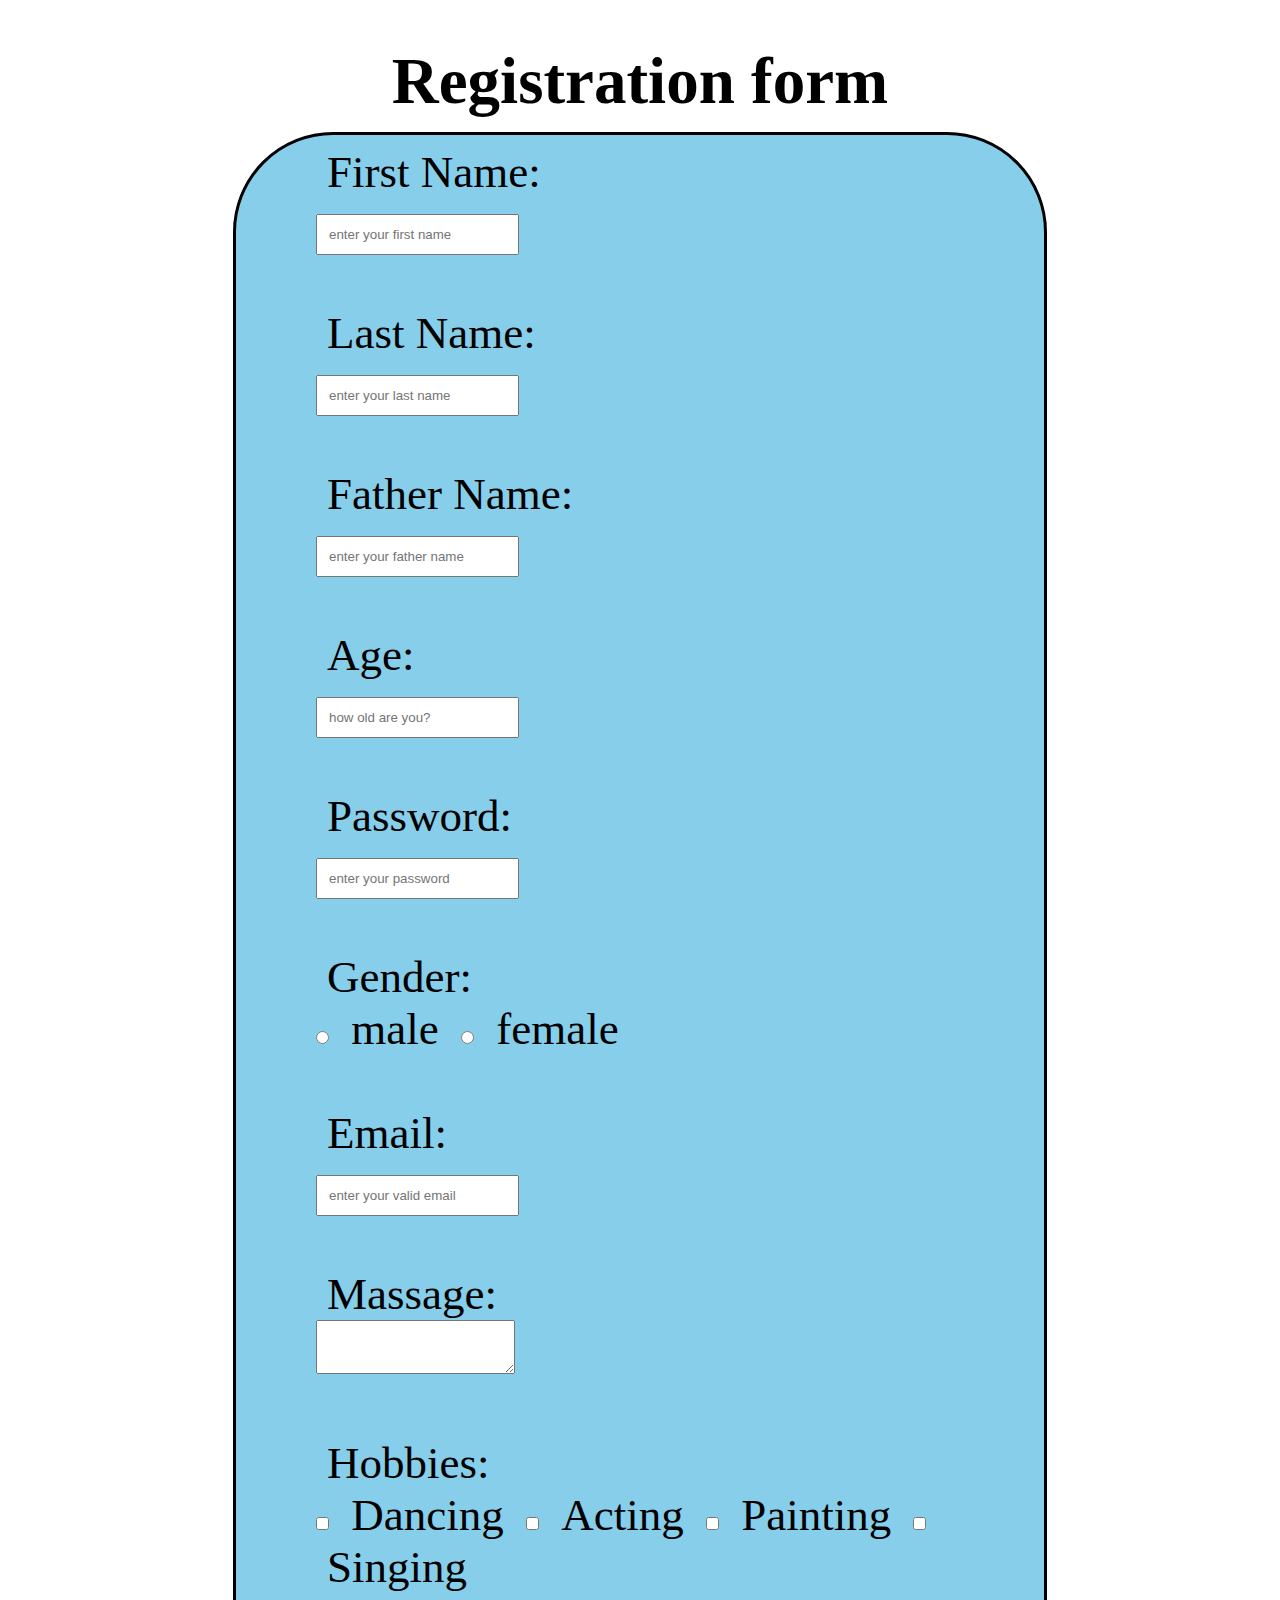
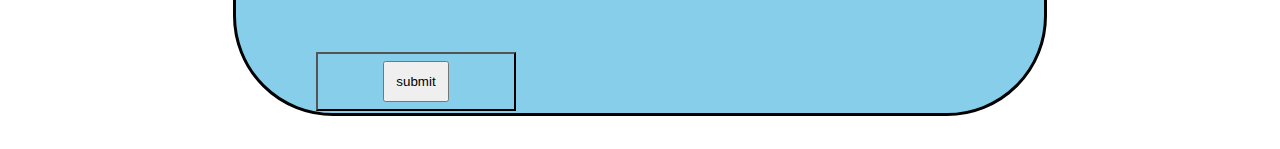
<file: index.html>
<!DOCTYPE html>
<html>
<head>
	<title>Form Practice</title>
</head>
<body>
	<!DOCTYPE html>
<html>
<head>
	<meta charset="utf-8">
	<meta name="viewport" content="width=device-width, initial-scale=1">
	<link rel="stylesheet" type="text/css" href="style.css">
	<title>Registration</title>
</head>
<body>
	<form>
	<h1 class="reg">Registration form</h1>
	<div class="src">

        <label>First Name:</label>
        <br>
		<input type="text" name="first name"
		id="name" placeholder="enter your first name">
		<br><br>



        <label>Last Name:</label>
        <br>
		<input type="text" name="last name"
		id="name" placeholder="enter your last name">
		<br><br>


		
		<label>Father Name:</label>
        <br>
		<input type="text" name="father name"
		id="name" placeholder="enter your father name">
		<br><br>



		<label>Age:</label>
        <br>
		<input type="number" name="age"
		id="name" placeholder="how old are you?">
		<br><br>


		<label>Password:</label>
        <br>
		<input type="password" name="password"
		id="name" placeholder="enter your password">
		<br><br>


		<label>Gender:</label>
        <br>
		<input type="radio" name="gender"
		id="male" >
		<span id="male">male</span>
		<input type="radio" name="gender"
		id="female" >
		<span id="female">female</span>
		<br><br>


		<label>Email:</label>
        <br>
		<input type="email" name="email"
		id="name" placeholder="enter your valid email">
		<br><br>


		<label>Massage:</label>
        <br>
        <textarea value="massage"></textarea>
		<br><br>


		<label>Hobbies:</label>
		<br>
		<input type="checkbox" name="hobbies"
		id="dancing">
		<span id="dancing">Dancing</span>

		<input type="checkbox" name="hobbies"
		id="acting">
		<span id="acting">Acting</span>

		<input type="checkbox" name="hobbies"
		id="painting">
		<span id="painting">Painting</span>

		<input type="checkbox" name="hobbies"
		id="singing">
		<span id="singing">Singing</span>
		<br><br>


		<button class="trp"><input type="submit" value="submit" 
		name="submit" id="submit"></button> 
		

		

       





		


		
	</div>
  </form>
</body>
</html>

</body>
</html>
</file>
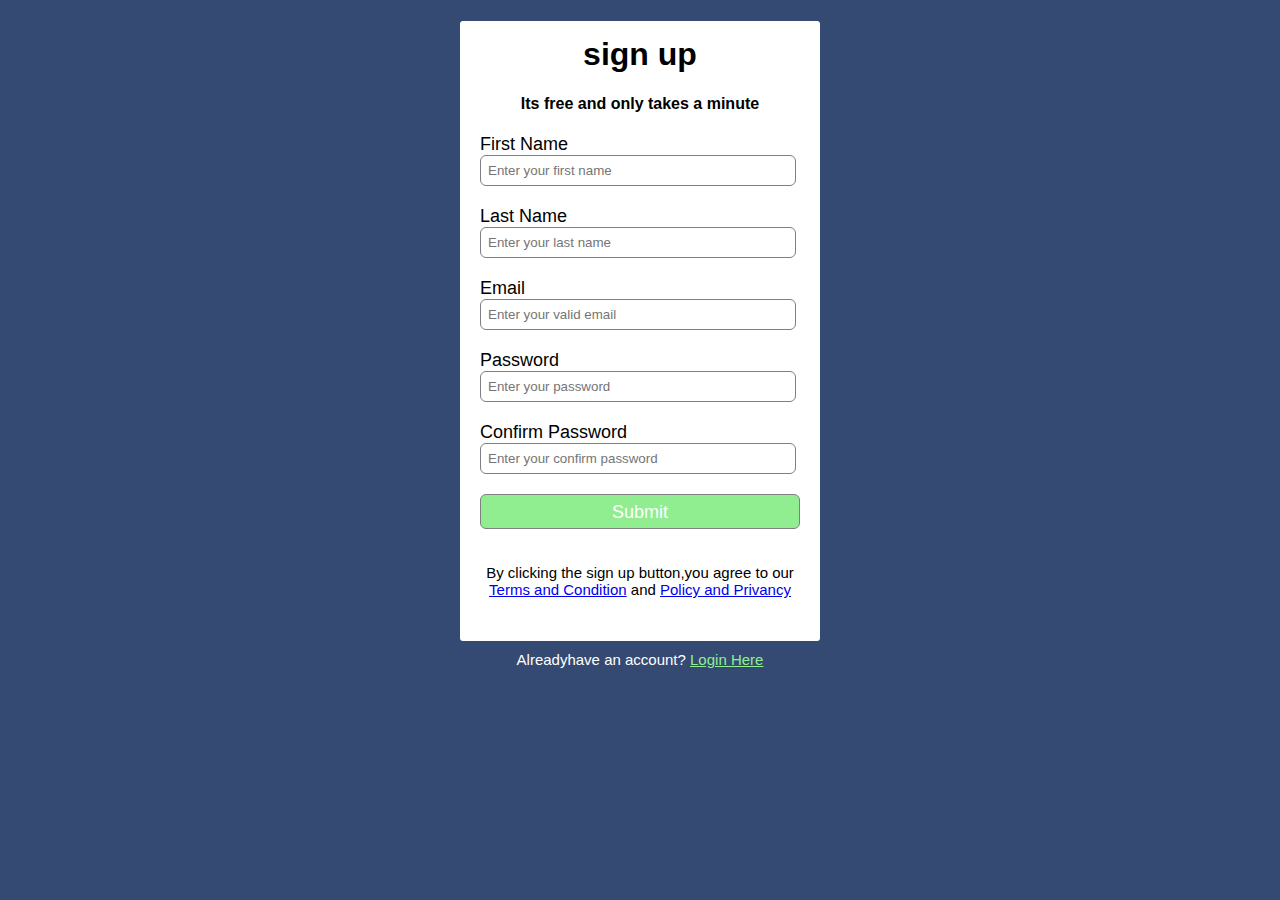
<file: index.html1.html>
<!DOCTYPE html>
<html>
<head>
	<title>Registration Form</title>
	<link rel="stylesheet" type="text/css" href="style.css1.css">
</head>
<body>
<div class="signup-box">
	<h1>sign up</h1>
	<h4>Its free and only takes a minute</h4>
	<form>
		<label>First Name</label>
		<input type="text" name="fname"
		id="name" placeholder="Enter your first name">

		<label>Last Name</label>
		<input type="text" name="lname"
		id="name" placeholder="Enter your last name">

		<label>Email</label>
		<input type="email" name="email"
		id="email" placeholder="Enter your valid email">


		<label>Password</label>
		<input type="Password" name="password"
		id="password" placeholder="Enter your password">


		<label>Confirm Password</label>
		<input type="Password" name="password"
		id="password" placeholder="Enter your confirm password">


		<input type="Button" value="Submit">
</form>
		<p>By clicking the sign up button,you agree to our <br>
        <a href="#">Terms and Condition</a> and <a href="#">Policy and Privancy</a>
		</p>
	</div>
    <p class="para-2">Alreadyhave an account? <a href="index.login.html">Login Here</a></p>

</body>
</html>
</file>
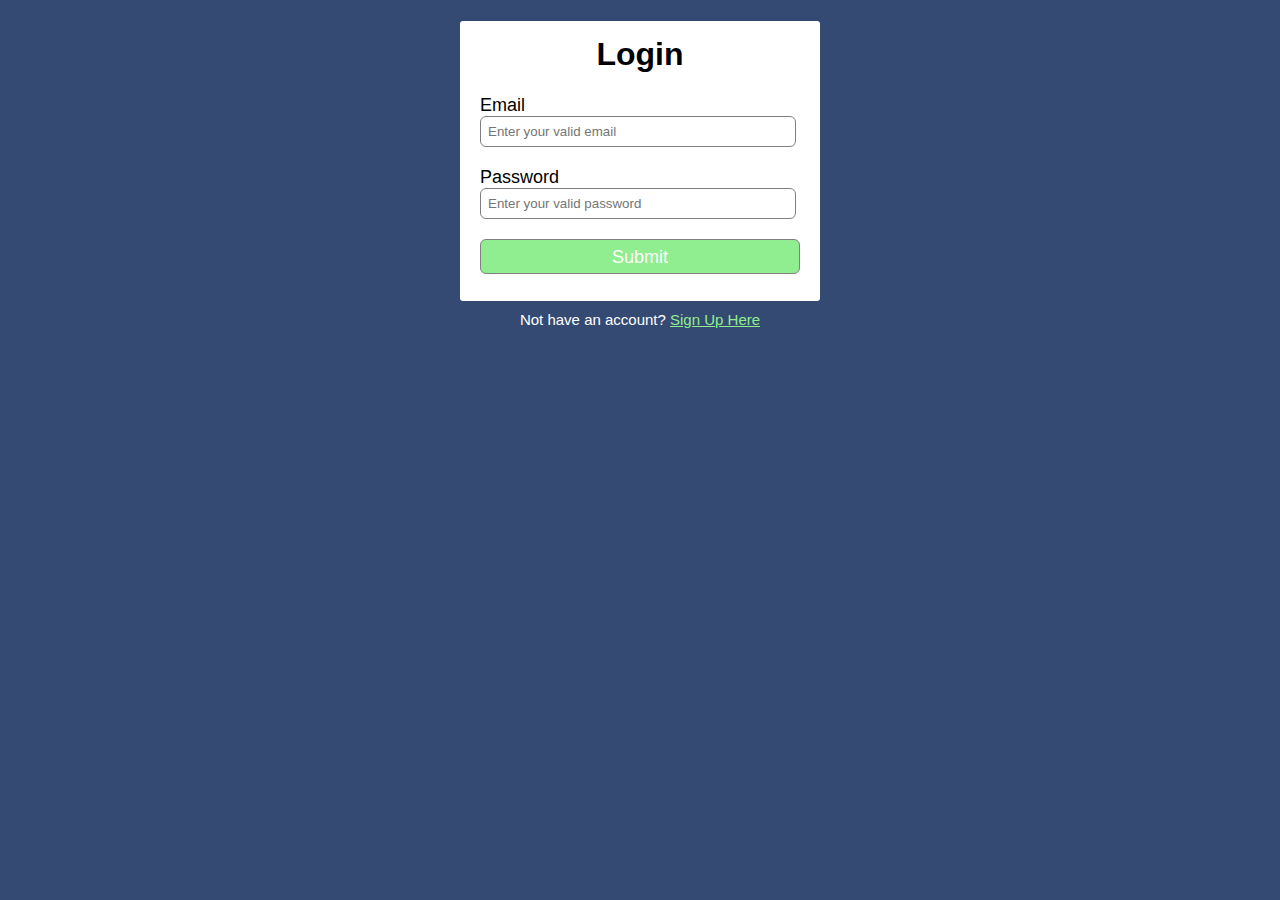
<file: index.login.html>
<!DOCTYPE html>
<html>
<head>
	<title>Login</title>
	<link rel="stylesheet" type="text/css" href="style.css1.css">
</head>
<body>
	<div class="login-box">
		<h1>Login</h1>
		<form>

		<label>Email</label>
		<input type="email" name="email"
		id="email" placeholder="Enter your valid email">

		<label>Password</label>
		<input type="Password" name="password"
		id="password" placeholder="Enter your valid password"
>
		<input type="button" value="Submit">

		</form>
	</div>
	<p class="para-2">Not have an account? <a href="index.html1.html">Sign Up Here</a></p>

</body>
</html>
</file>
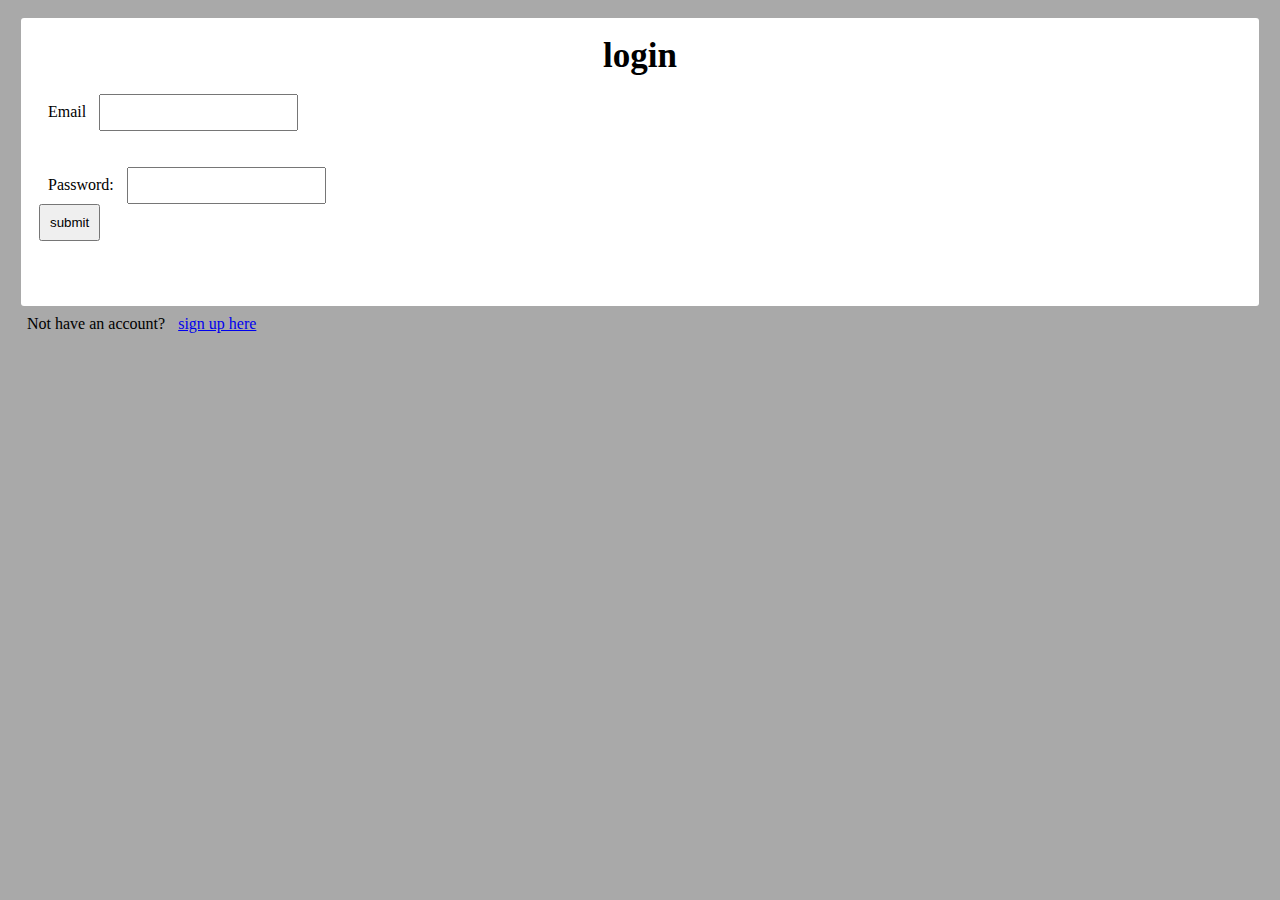
<file: login.html>
<!DOCTYPE html>
<html>
<head>
	<meta charset="utf-8">
	<meta name="viewport" content="width=device-width, initial-scale=1">
	<link rel="stylesheet" type="text/css" href="style1.css">
	<title>login page</title>
</head>
<body>
	 <div class="login">
     <h1>login</h1>
     <form>
     	<label>Email</label>
        <input type="Email" ><br>
        <br><br>
         <label>Password:</label>
         <input type="password"><br>
         
         <input type="button" value="submit"><br>
         <br><br>
       </form>
   </div>
   <p class="para">Not have an account? <a href="form.html">sign up here</a></p>      

</body>
</html>

</body>
</html>
</file>
<file: style.css>
*{
	margin: 0px;
	padding: 11px;
}
h1{

	text-align: center;
	color: #000;
	font-size: 65px;
	
   }
   .how{
   	border-radius: 10px;
   }
   .src{
   	font-size: 45px;
   	background-color:skyblue ;
   	margin-left: 200px;
   	margin-top: 2px;
   	margin-right:200px;
   	padding-left:80px;
   	padding-bottom: 2px;
   	border: 3px solid;
   	font-family: serif;
   	border-radius: 100px;
   
}
.trp{
	width: 200px;
	padding: 7px;
	font-size: 16px;
	font-family: sans-serif; 
	background-color: skyblue;
}
</file>
<file: style.css1.css>
body{
	background-color: #344a72;
	font-family: "Roboto" , sans-serif;
}
.signup-box{
	width: 360px;
	height: 620px;
	margin: auto;
	background-color: white;
	border-radius: 3px;
}
.login-box{
	width: 360px;
	height: 280px;
	margin: auto;
	border-radius: 3px;
	background-color: white;
}
h1{
	text-align: center;
	padding-top: 15px;
}
h4{
	text-align: center;
}
form{
	width: 300px;
	margin-left: 20px;
}
form label{
	display: flex;
	margin-top: 20px;
	font-size: 18px;
}
form input{
	width: 100%;
	padding: 7px;
	border: none;
	border: 1px solid gray;
	border-radius: 6px;
	outline: none;
}
input[type="button"]{
	width: 320px;
	height: 35px;
	margin-top: 20px;
	background-color: lightgreen;
	color: white;
	font-size: 18px;

}
p{
	text-align: center;
	padding-top: 20px;
	font-size: 15px;

}
.para-2{
	text-align: center;
	color: white;
	font-size: 15px;
	margin-top: -10px;
}
.para-2 a{
	color: lightgreen;

}
</file>
<file: style1.css>
*{
	margin: 0px;
	padding: 9px;
}
h1{
	text-align: center;
	font-size: 35px;
}
body{
	background-color:darkgrey ;
}
.singup{
	width: 360px;
	height: 620px;
	margin: auto;
	background-color: white;
	border-radius: 3px;
}
.login{
	width: 1220px;
	height: 270px;
	margin:auto;
	background-color: white;
	border-radius: 3px;

}
[input="submit"]{
	text-align: center;
	
}
.team{
	font-size: 149%;
	font-family: popins;
	background-color: #eee5e5;
	width: 98%;

}

.team input{
font-size: 13px;
padding: 9px 9px;
width: 94%;
}

.prp input{
	background-color: aqua;
	color: #000;
	width: 98%
}
.log{
	width: 94%;
	padding: 9px 9px;
	font-size: 13px;
	background-color: #eee5e5;


}
.rts input{
	text-align: center;
	width: 50px;
}
</file>
